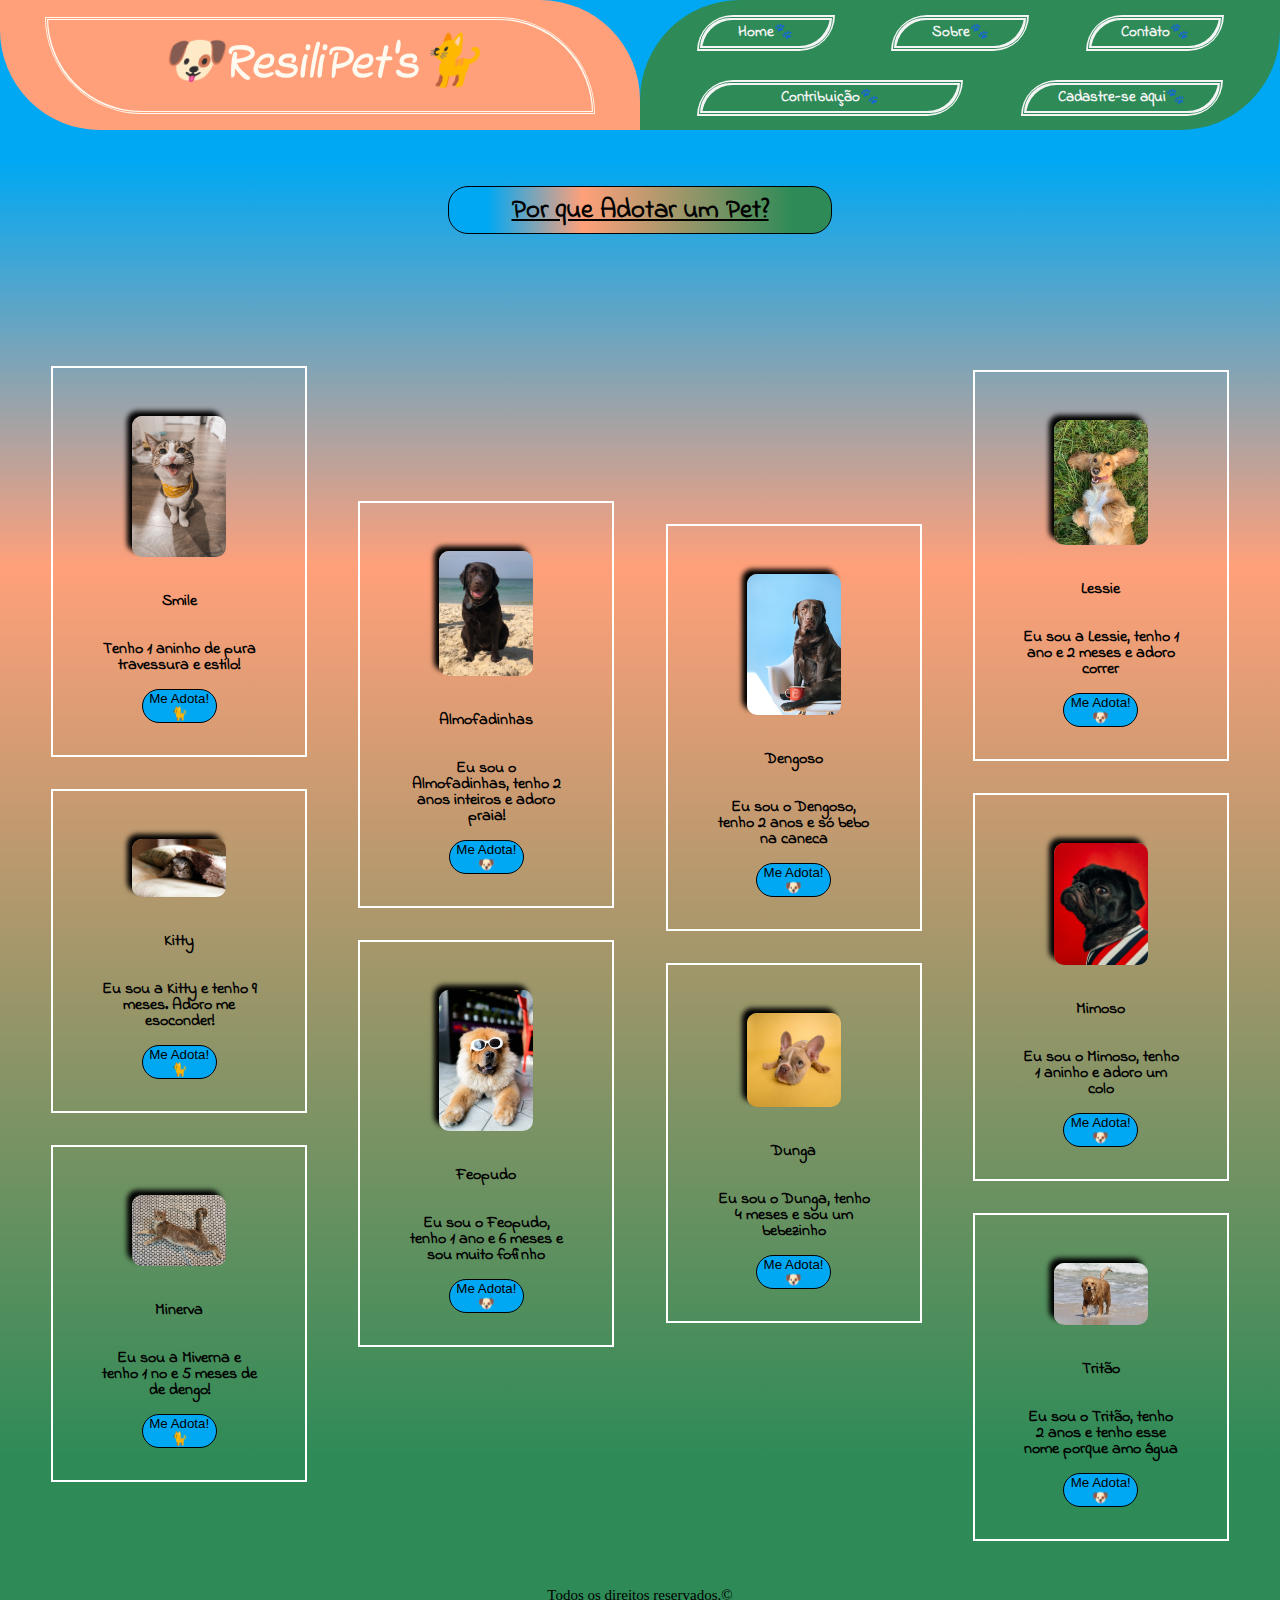
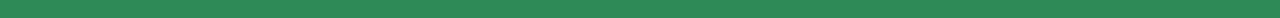
<file: index.html>
<!--Arquivo principal do Projeto AdoteAqui -->
<!DOCTYPE html>
<html lang="pt-br">

<!--Informações do conteúdo da página-->

<head>
    <meta charset="UTF-8">
    <meta http-equiv="X-UA-Compatible" content="IE=edge">
    <meta name="viewport" content="width=device-width, initial-scale=1.0">
    <title>ResiliPet's</title>
    <link rel="stylesheet" href="reset.css">
    <link rel="stylesheet" href="adoteaqui.css">
    <link href="https://fonts.googleapis.com/css2?family=Indie+Flower&family=Teko:wght@300&display=swap" rel="stylesheet">
<!--Conteúdo Visível da página-->
    <body>

<!--Cabeçalho-->

    <header>
        
        <div class="logo">
            <p class="textinho">🐶ResiliPet's🐈</p>
        </div>
        <nav>
            <a href="index.html">Home🐾</a>
            <a href="sobre.html">Sobre🐾</a>
            <a href="contato.html">Contato🐾</a>
            <a href="contribuiçao.html">Contribuição🐾</a>
            <a href="cadastrese.html">Cadastre-se aqui🐾</a> 
        </nav>
    </header>
    <div class="motivo">
        <button><a href="razao.html">Por que Adotar um Pet?</a></button>
    </div>

<!--Conteúdo principal-->

    <main class="container"> 
            <div class="gatos">
                <div class="alinhamento"> 
                    <img class="Smile" src="Smile.jpg" alt="Smile - um gatinho sorrindo com um lenço no pescoço!">
                    <p>Smile</p>
                    <p>Tenho 1 aninho de pura travessura e estilo!</p>
                    <a href="cadastrese.html"><button>Me Adota!🐈</button></a>
                </div>
                <div class="alinhamento">
                    <img src="Kitty.jpg" alt="Kitty - uma gatinha listrada escondida embaixo de m cobertor!">
                    <p>Kitty</p>
                    <p>Eu sou a Kitty e tenho 9 meses. Adoro me esoconder!</p>
                    <a href="cadastrese.html"><button>Me Adota!🐈</button></a>
                </div>
                <div class="alinhamento">
                    <img src="Minerva.jpeg" alt="Minerva -  uma gatinha cinza-claro deitada à vontade encarando a câmera!">
                    <p>Minerva</p>
                    <p>Eu sou a Miverna e tenho 1 no e 5 meses de de dengo!</p>
                    <a href="cadastrese.html"><button>Me Adota!🐈</button></a>
                </div>
            </div class="alinhamento">    
            <div class="dogs-1">
                <div class="alinhamento">
                    <img src="Almofadinhas.jpeg" alt="Almofadinhas - um cachorro preto de porte médio sentado na areia de praia!">
                    <p>Almofadinhas</p>
                    <p>Eu sou o Almofadinhas, tenho 2 anos inteiros e adoro praia!</p>
                    <a href="cadastrese.html"><button>Me Adota!🐶</button></a>
                </div>
                <div class="alinhamento">
                    <img src="Feopudo.jpg" alt="Feopudo - de médio porte, com cores branca e amarelo claro e muito peludo, usando um óculos de sol!">
                    <p>Feopudo</p>
                    <p>Eu sou o Feopudo, tenho 1 ano e 6 meses e sou muito fofinho</p>
                    <a href="cadastrese.html"><button>Me Adota!🐶</button></a>
                </div>
            </div>
            <div class="dogs-2">
                <div class="alinhamento">
                    <img src="Dengoso.jpg" alt="Dengoso - um cachorro de cor preta de grande porte sentado em uma cadeira branco e uma caneca vermelha entre as patas.">
                    <p>Dengoso</p>
                    <p>Eu sou o Dengoso, tenho 2 anos e só bebo na caneca</p>
                    <a href="cadastrese.html"><button>Me Adota!🐶</button></a>
                </div>
                <div class="alinhamento">
                    <img src="Dunga.jpg" alt="Dengoso - um cachorro de cor preta de grande porte sentado em uma cadeira branco e uma caneca vermelha entre as patas.">
                    <p>Dunga</p>
                    <p>Eu sou o Dunga, tenho 4 meses e sou um bebezinho</p>
                    <a href="cadastrese.html"><button>Me Adota!🐶</button></a>
                </div>
            </div>
            <div class="dogs-3">
                <div class="alinhamento">
                    <img height="50%" src="Lessie.jpg" alt="Lessie - uma cadela de médio porte, peluda, nas cores branca e caramelo, deitada na grama e com língua de fora.">
                    <p>Lessie</p>
                    <p>Eu sou a Lessie, tenho 1 ano e 2 meses e adoro correr</p>
                    <a href="cadastrese.html"><button>Me Adota!🐶</button></a>
                </div>
                <div class="alinhamento">
                    <img src="Mimoso.jpg" alt="Mimoso - De porte pequeno, cor preta, usando uma roupinha listrada em um fundo vermelho.">
                    <p>Mimoso</p>
                    <p>Eu sou o Mimoso, tenho 1 aninho e adoro um colo</p>
                    <a href="cadastrese.html"><button>Me Adota!🐶</button></a>
                </div >
                <div class="alinhamento">
                    <img src="Tritão.jpeg" alt="Tritão - um cachorro peludo, de porte médio, amarelo e saindo do mar com um peixe na boca. ">
                    <p>Tritão</p>
                    <p>Eu sou o Tritão, tenho 2 anos e tenho esse nome porque amo água</p>
                    <a href="cadastrese.html"><button>Me Adota!🐶</button></a>
                </div>
            </div>
        </main>

<!--Rodapé-->

    <footer>
        <p>Todos os direitos reservados.©</p>
    </footer>
</body>
</html>
</file>
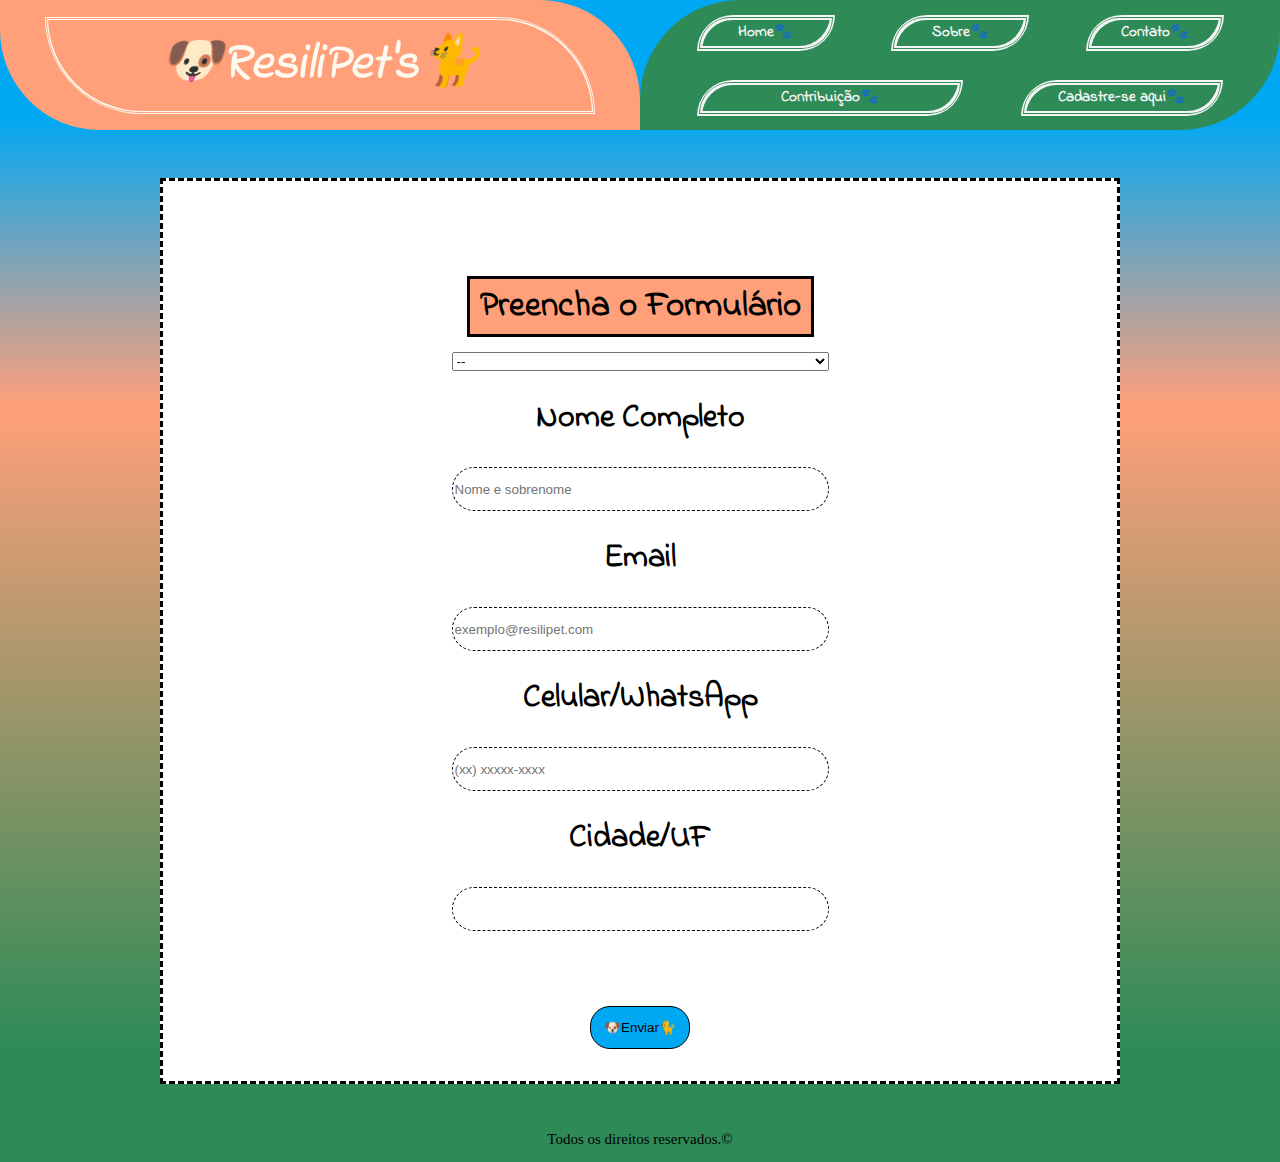
<file: cadastrese.html>
<!--Página de cadastro do Projeto-->

<!DOCTYPE html>
<html lang="pt-br">

<!--infomações da página-->

<head>
    <meta charset="UTF-8">
    <meta http-equiv="X-UA-Compatible" content="IE=edge">
    <meta name="viewport" content="width=device-width, initial-scale=1.0">
    <title>ResiliPet's</title>
    <link rel="stylesheet" href="reset.css">
    <link rel="stylesheet" href="adoteaqui.css">
    <link href="https://fonts.googleapis.com/css2?family=Indie+Flower&family=Teko:wght@300&display=swap" rel="stylesheet">

<!--Conteúdo Visível da página-->

<body>
  
  <!--Cabeçalho-->
  
    <header>
        
        <div class="logo">
            <p class="textinho">🐶ResiliPet's🐈</p>
        </div>
        <nav>
            <a href="index.html">Home🐾</a>
            <a href="sobre.html">Sobre🐾</a>
            <a href="contato.html">Contato🐾</a>
            <a href="contribuiçao.html">Contribuição🐾</a>
            <a href="cadastrese.html">Cadastre-se aqui🐾</a> 
        </nav>
    </header>
    
    <!--Conteúdo-->

    <div class="cadastre-se">
        <form class="formulario">
            <h2>Preencha o Formulário</h2>
                 <select>
                    <option>--</option>
                    <option>Quero adotar um pets </option>
                    <option>Quero doar um pet</option>
                    <option>Quero dicas de cuidados com o pet</option>
                    <option>Quero fazer uma contribuição</option>
                 </select>
                <label for="nome">Nome Completo</label>
                <input id="nome" type="text" placeholder="Nome e sobrenome">
        
                <label for="email">Email</label>
                <input id="email"type="email" placeholder="exemplo@resilipet.com">
                
                <label for="telefone">Celular/WhatsApp</label>
                <input id="telefone" type="tel" placeholder="(xx) xxxxx-xxxx">
        
                <label for="cidade">Cidade/UF</label>
                <input id="cidade" type="text">            
        </form>
        <button>🐶Enviar🐈</button>  
    </div>

<!--Rodapé-->

    <footer>
        <p>Todos os direitos reservados.©</p>
    </footer>
</body>
</html>
</file>
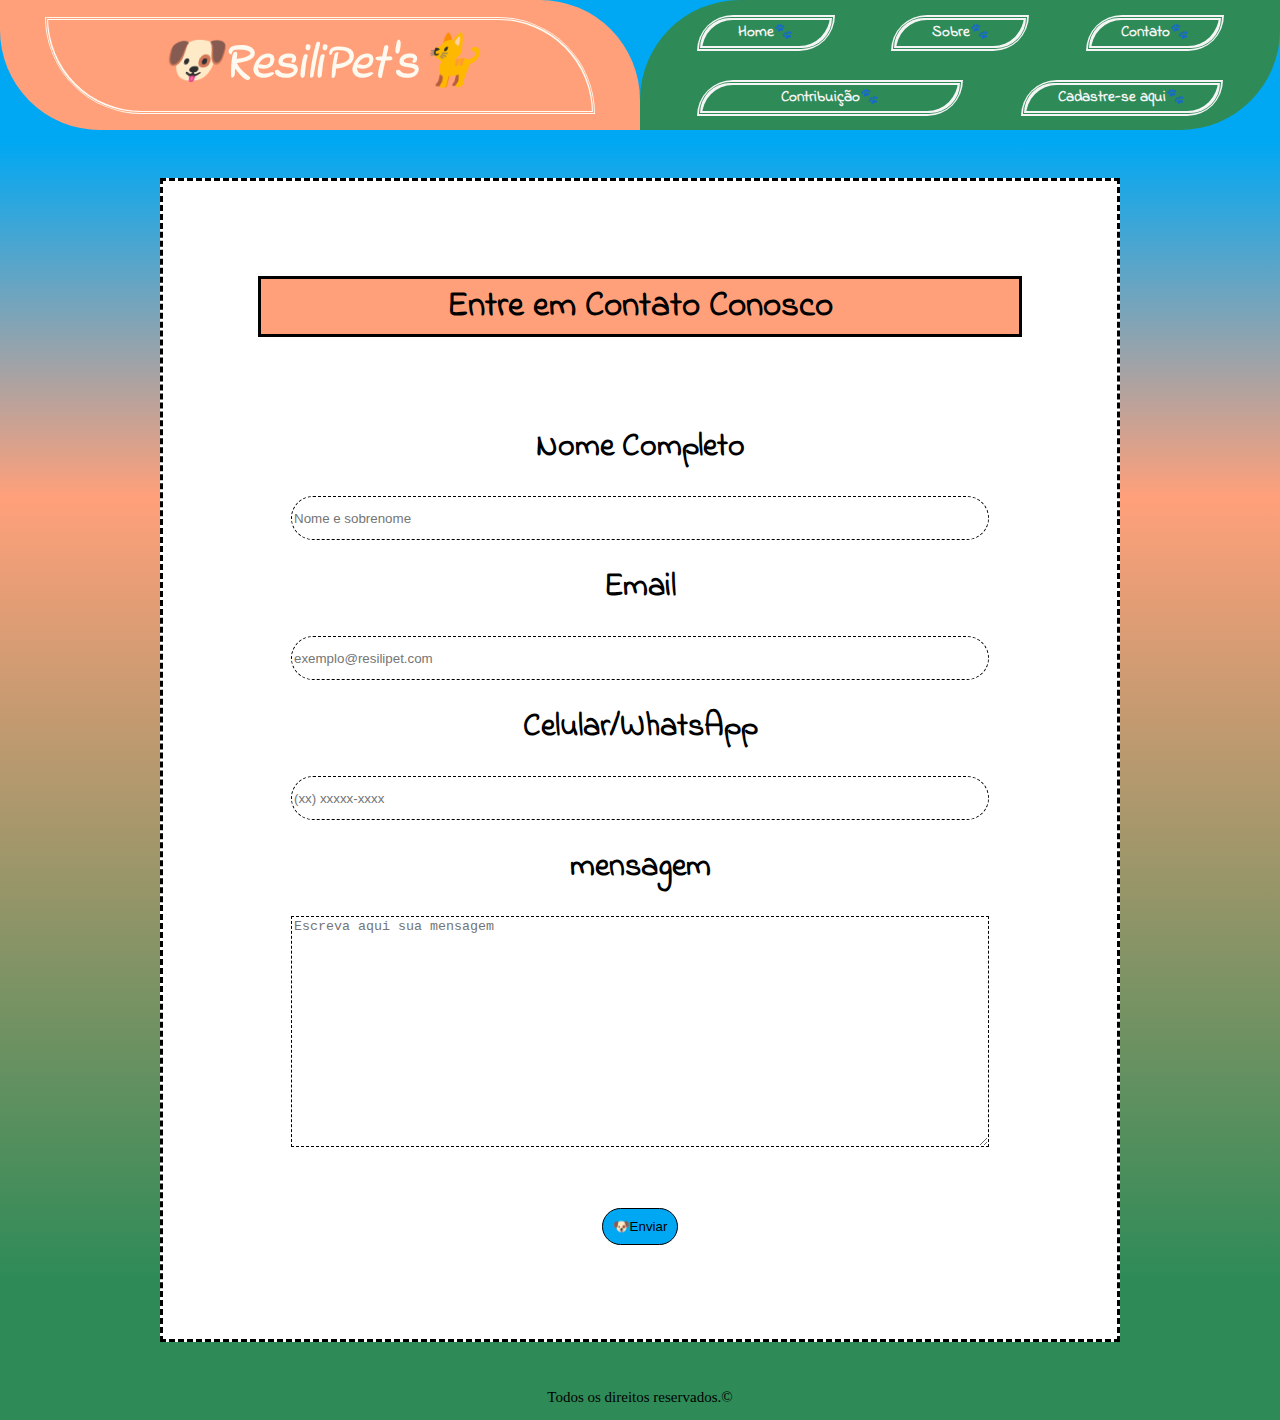
<file: contato.html>
<!DOCTYPE html>
<!--Página de contato-->

<html lang="pt-br">

<!--Informações da pagina-->

<head>
    <meta charset="UTF-8">
    <meta http-equiv="X-UA-Compatible" content="IE=edge">
    <meta name="viewport" content="width=device-width, initial-scale=1.0">
    <title>ResiliPet's</title>
    <link rel="stylesheet" href="reset.css">
    <link rel="stylesheet" href="adoteaqui.css">
    <link href="https://fonts.googleapis.com/css2?family=Indie+Flower&family=Teko:wght@300&display=swap" rel="stylesheet">

<!--Conteúdo visivel da pagina-->

<body>

<!--Cabeçalho-->

    <header>
        
        <div class="logo">
            <p class="textinho">🐶ResiliPet's🐈</p>
        </div>
        <nav>
            <a href="index.html">Home🐾</a>
            <a href="sobre.html">Sobre🐾</a>
            <a href="contato.html">Contato🐾</a>
            <a href="contribuiçao.html">Contribuição🐾</a>
            <a href="cadastrese.html">Cadastre-se aqui🐾</a> 
        </nav>
    </header>

<!--Conteúdo-->

    <div class="padrao-nav">
        <h2>Entre em Contato Conosco</h2>
    <form class="formulario">
        <label for="nome">Nome Completo</label>
        <input id="nome" type="text" placeholder="Nome e sobrenome">

        <label for="email">Email</label>
        <input id="email"type="email" placeholder="exemplo@resilipet.com">
        
        <label for="telefone">Celular/WhatsApp</label>
        <input id="telefone" type="tel" placeholder="(xx) xxxxx-xxxx">

        <label for="mensagem">mensagem</label>
        <textarea cols="30" rows="15" id="mensagem" placeholder="Escreva aqui sua mensagem"></textarea>
    </form>
    <button>🐶Enviar</button>
    </div>

<!--Rodapé-->

    <footer>
        <p>Todos os direitos reservados.©</p>
    </footer>
</body>
</html>
</file>
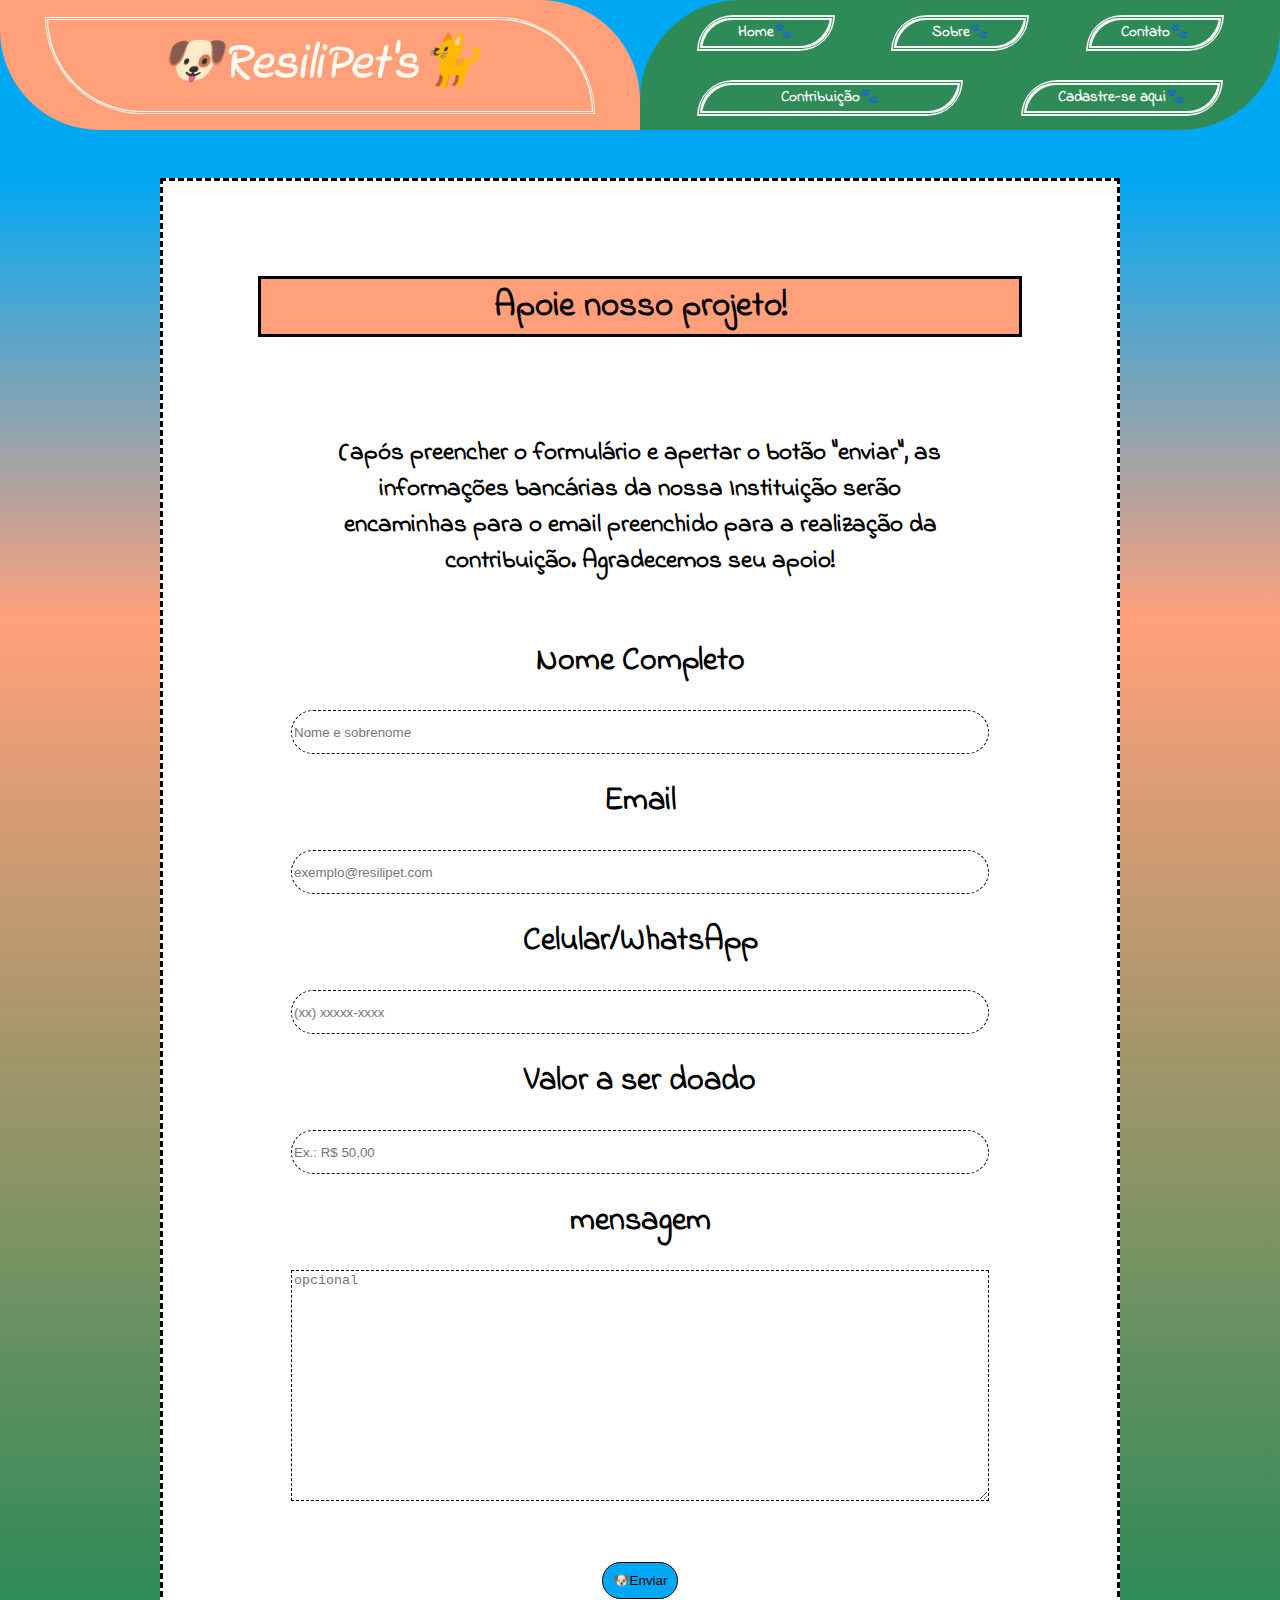
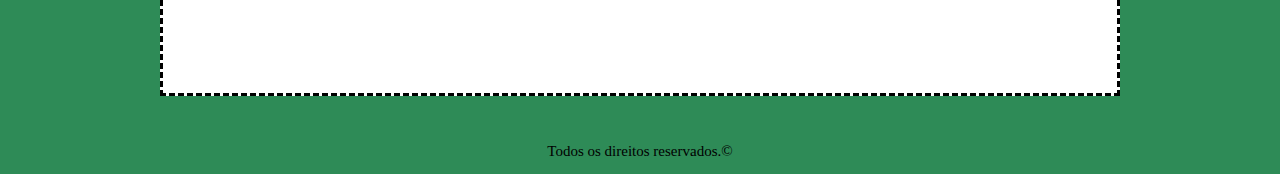
<file: contribuiçao.html>
<!--Página de contribuição-->

<!DOCTYPE html>
<html lang="pt-br">

<!--Informações da página-->

<head>
    <meta charset="UTF-8">
    <meta http-equiv="X-UA-Compatible" content="IE=edge">
    <meta name="viewport" content="width=device-width, initial-scale=1.0">
    <title>ResiliPet's</title>
    <link rel="stylesheet" href="reset.css">
    <link rel="stylesheet" href="adoteaqui.css">
    <link href="https://fonts.googleapis.com/css2?family=Indie+Flower&family=Teko:wght@300&display=swap" rel="stylesheet">

<!--Conteúdo da pagina-->

<body>

<!--Cabeçalho-->

    <header>
        
        <div class="logo">
            <p class="textinho">🐶ResiliPet's🐈</p>
        </div>
        <nav>
            <a href="index.html">Home🐾</a>
            <a href="sobre.html">Sobre🐾</a>
            <a href="contato.html">Contato🐾</a>
            <a href="contribuiçao.html">Contribuição🐾</a>
            <a href="cadastrese.html">Cadastre-se aqui🐾</a> 
        </nav>
    </header>

<!--Conteúdo visível da página-->

    <div class="padrao-nav">
        <h2>Apoie nosso projeto!</h2>
    <form class="formulario">
        <p>(após preencher o formulário e apertar o botão "enviar", as informações bancárias da nossa Instituição serão encaminhas para o email preenchido para a realização da contribuição. Agradecemos seu apoio!</p>
        <label for="nome">Nome Completo</label>
        <input id="nome" type="text" placeholder="Nome e sobrenome">

        <label for="email">Email</label>
        <input id="email"type="email" placeholder="exemplo@resilipet.com">
        
        <label for="telefone">Celular/WhatsApp</label>
        <input id="telefone" type="tel" placeholder="(xx) xxxxx-xxxx">

        <label for="valor">Valor a ser doado</label>
        <input id="valor" type="number" placeholder="Ex.: R$ 50,00">

        <label for="mensagem">mensagem</label>
        <textarea cols="30" rows="15" id="mensagem" placeholder="opcional"></textarea>
    </form>
        <button>🐶Enviar</button>
    </div>

<!--Rodapé-->

    <footer>
        <p>Todos os direitos reservados.©</p>
    </footer>
</body>
</html>
</file>
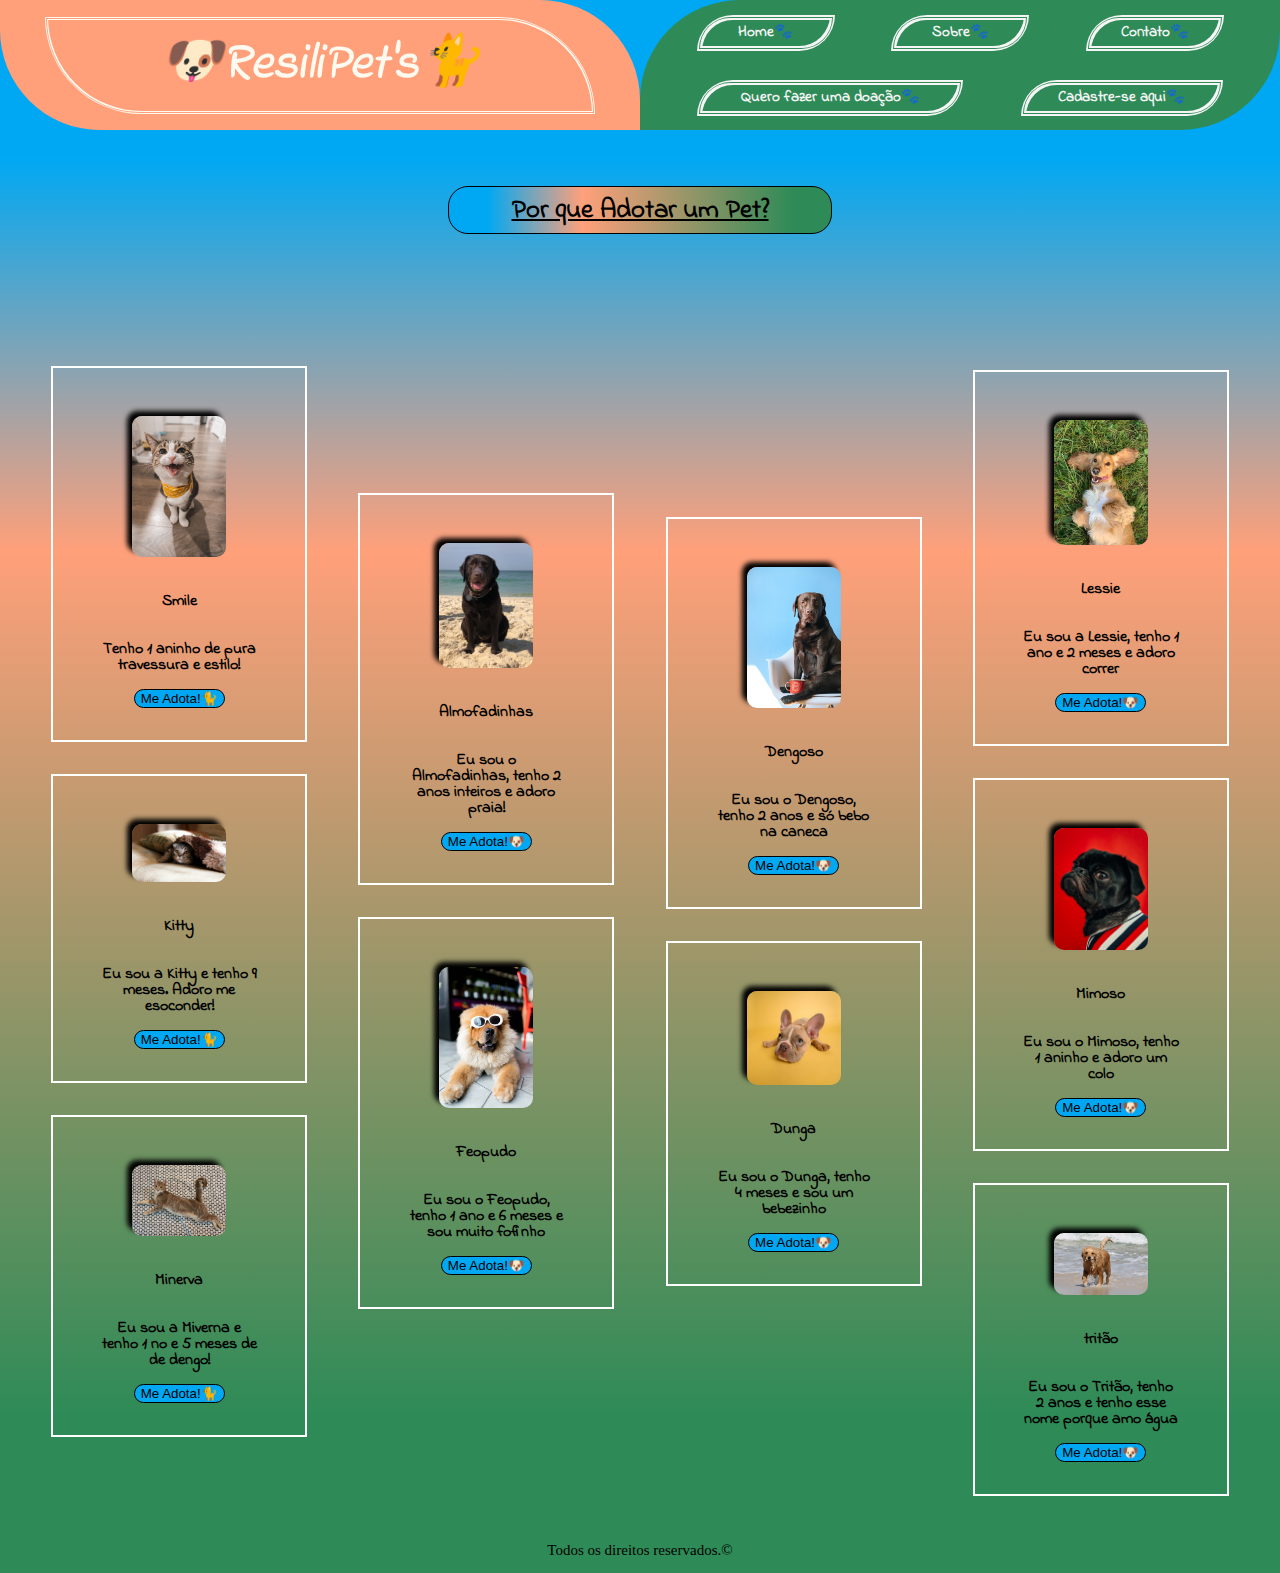
<file: index.html.html>
<!DOCTYPE html>
<html lang="pt-br">
<head>
    <meta charset="UTF-8">
    <meta http-equiv="X-UA-Compatible" content="IE=edge">
    <meta name="viewport" content="width=device-width, initial-scale=1.0">
    <title>ResiliPet's</title>
    <link rel="stylesheet" href="reset.css">
    <link rel="stylesheet" href="adoteaqui.css">
    <link href="https://fonts.googleapis.com/css2?family=Indie+Flower&family=Teko:wght@300&display=swap" rel="stylesheet">
<body>
    <header>
        
        <div class="logo">
            <p class="textinho">🐶ResiliPet's🐈</p>
        </div>
        <nav>
            <a href="adoteaqui.html">Home🐾</a>
            <a href="sobre.html">Sobre🐾</a>
            <a href="contato.html">Contato🐾</a>
            <a href="doaçao.html">Quero fazer uma doação🐾</a>
            <a href="cadastrese.html">Cadastre-se aqui🐾</a> 
        </nav>
    </header>
    <div class="motivo">
        <button><a href="razao.html">Por que Adotar um Pet?</a></button>
    </div>
    <main class="container"> 
            <div class="gatos">
                <div class="alinhamento"> 
                    <img class="Smile" src="Smile.jpg" alt="Smile - um gatinho sorrindo com um lenço no pescoço!">
                    <p>Smile</p>
                    <p>Tenho 1 aninho de pura travessura e estilo!</p>
                    <button>Me Adota!🐈 </button>
                </div>
                <div class="alinhamento">
                    <img src="Kitty.jpg" alt="Kitty - uma gatinha listrada escondida embaixo de m cobertor!">
                    <p>Kitty</p>
                    <p>Eu sou a Kitty e tenho 9 meses. Adoro me esoconder!</p>
                    <button>Me Adota!🐈 </button>
                </div>
                <div class="alinhamento">
                    <img src="Minerva.jpeg" alt="Minerva -  uma gatinha cinza-claro deitada à vontade encarando a câmera!">
                    <p>Minerva</p>
                    <p>Eu sou a Miverna e tenho 1 no e 5 meses de de dengo!</p>
                    <button>Me Adota!🐈 </button>
                </div>
            </div class="alinhamento">    
            <div class="dogs-1">
                <div class="alinhamento">
                    <img src="Almofadinhas.jpeg" alt="Almofadinhas - um cachorro preto de porte médio sentado na areia de praia!">
                    <p>Almofadinhas</p>
                    <p>Eu sou o Almofadinhas, tenho 2 anos inteiros e adoro praia!</p>
                    <button>Me Adota!🐶</button>
                </div>
                <div class="alinhamento">
                    <img src="Feopudo.jpg" alt="Feopudo - de médio porte, com cores branca e amarelo claro e muito peludo, usando um óculos de sol!">
                    <p>Feopudo</p>
                    <p>Eu sou o Feopudo, tenho 1 ano e 6 meses e sou muito fofinho</p>
                    <button>Me Adota!🐶</button>
                </div>
            </div>
            <div class="dogs-2">
                <div class="alinhamento">
                    <img src="Dengoso.jpg" alt="Dengoso - um cachorro de cor preta de grande porte sentado em uma cadeira branco e uma caneca vermelha entre as patas.">
                    <p>Dengoso</p>
                    <p>Eu sou o Dengoso, tenho 2 anos e só bebo na caneca</p>
                    <button>Me Adota!🐶</button>
                </div>
                <div class="alinhamento">
                    <img src="Dunga.jpg" alt="Dengoso - um cachorro de cor preta de grande porte sentado em uma cadeira branco e uma caneca vermelha entre as patas.">
                    <p>Dunga</p>
                    <p>Eu sou o Dunga, tenho 4 meses e sou um bebezinho</p>
                    <button>Me Adota!🐶</button>
                </div>
            </div>
            <div class="dogs-3">
                <div class="alinhamento">
                    <img height="50%" src="Lessie.jpg" alt="Lessie - uma cadela de médio porte, peluda, nas cores branca e caramelo, deitada na grama e com língua de fora.">
                    <p>Lessie</p>
                    <p>Eu sou a Lessie, tenho 1 ano e 2 meses e adoro correr</p>
                    <button>Me Adota!🐶</button>
                </div>
                <div class="alinhamento">
                    <img src="Mimoso.jpg" alt="Mimoso - De porte pequeno, cor preta, usando uma roupinha listrada em um fundo vermelho.">
                    <p>Mimoso</p>
                    <p>Eu sou o Mimoso, tenho 1 aninho e adoro um colo</p>
                    <button>Me Adota!🐶</button>
                </div >
                <div class="alinhamento">
                    <img src="Tritão.jpeg" alt="Tritão - um cachorro peludo, de porte médio, amarelo e saindo do mar com um peixe na boca. ">
                    <p>tritão</p>
                    <p>Eu sou o Tritão, tenho 2 anos e tenho esse nome porque amo água</p>
                    <button>Me Adota!🐶</button>
                </div>
            </div>
        </main>
    <footer>
        <p>Todos os direitos reservados.©</p>
    </footer>
</body>
</html>
</file>
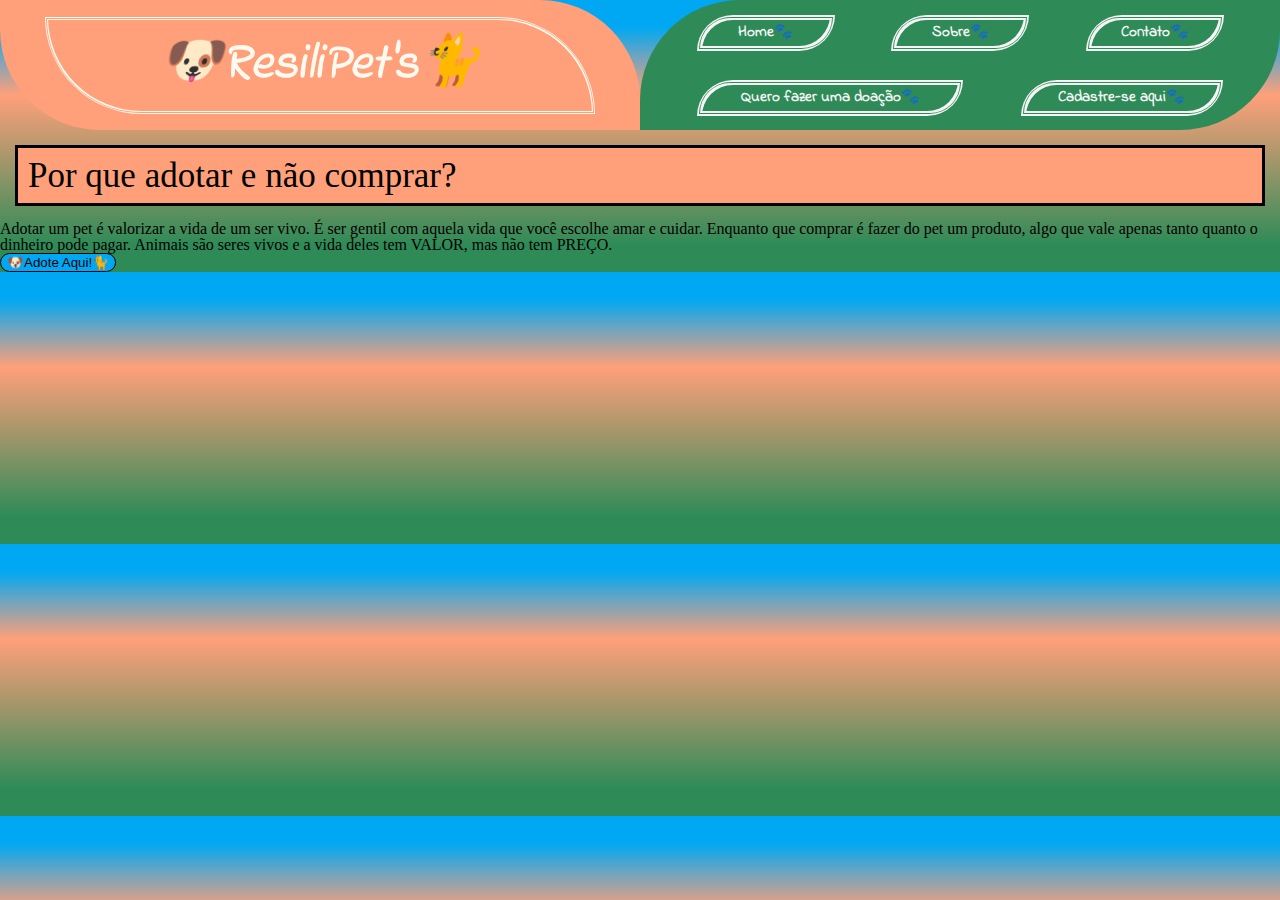
<file: razao.html>
<!DOCTYPE html>
<html lang="pt-br">
<head>
    <meta charset="UTF-8">
    <meta http-equiv="X-UA-Compatible" content="IE=edge">
    <meta name="viewport" content="width=device-width, initial-scale=1.0">
    <title>ResiliPet's</title>
    <link rel="stylesheet" href="reset.css">
    <link rel="stylesheet" href="adoteaqui.css">
    <link href="https://fonts.googleapis.com/css2?family=Indie+Flower&family=Teko:wght@300&display=swap" rel="stylesheet">
<body>
    <header>
        
        <div class="logo">
            <p class="textinho">🐶ResiliPet's🐈</p>
        </div>
        <nav>
            <a href="adoteaqui.html">Home🐾</a>
            <a href="sobre.html">Sobre🐾</a>
            <a href="contato.html">Contato🐾</a>
            <a href="doaçao.html">Quero fazer uma doação🐾</a>
            <a href="cadastrese.html">Cadastre-se aqui🐾</a>
        </nav>
    </header>
    <div class="razão">
        <h2>Por que adotar e não comprar?</h2>

        <p> Adotar um pet é valorizar a vida de um ser vivo. É ser gentil com aquela vida que você escolhe amar e cuidar.
            Enquanto que comprar é fazer do pet um produto, algo que vale apenas tanto quanto o dinheiro pode pagar.
            Animais são seres vivos e a vida deles tem VALOR, mas não tem PREÇO.</p>
        <button>🐶Adote Aqui!🐈</button>
    </div>
</file>
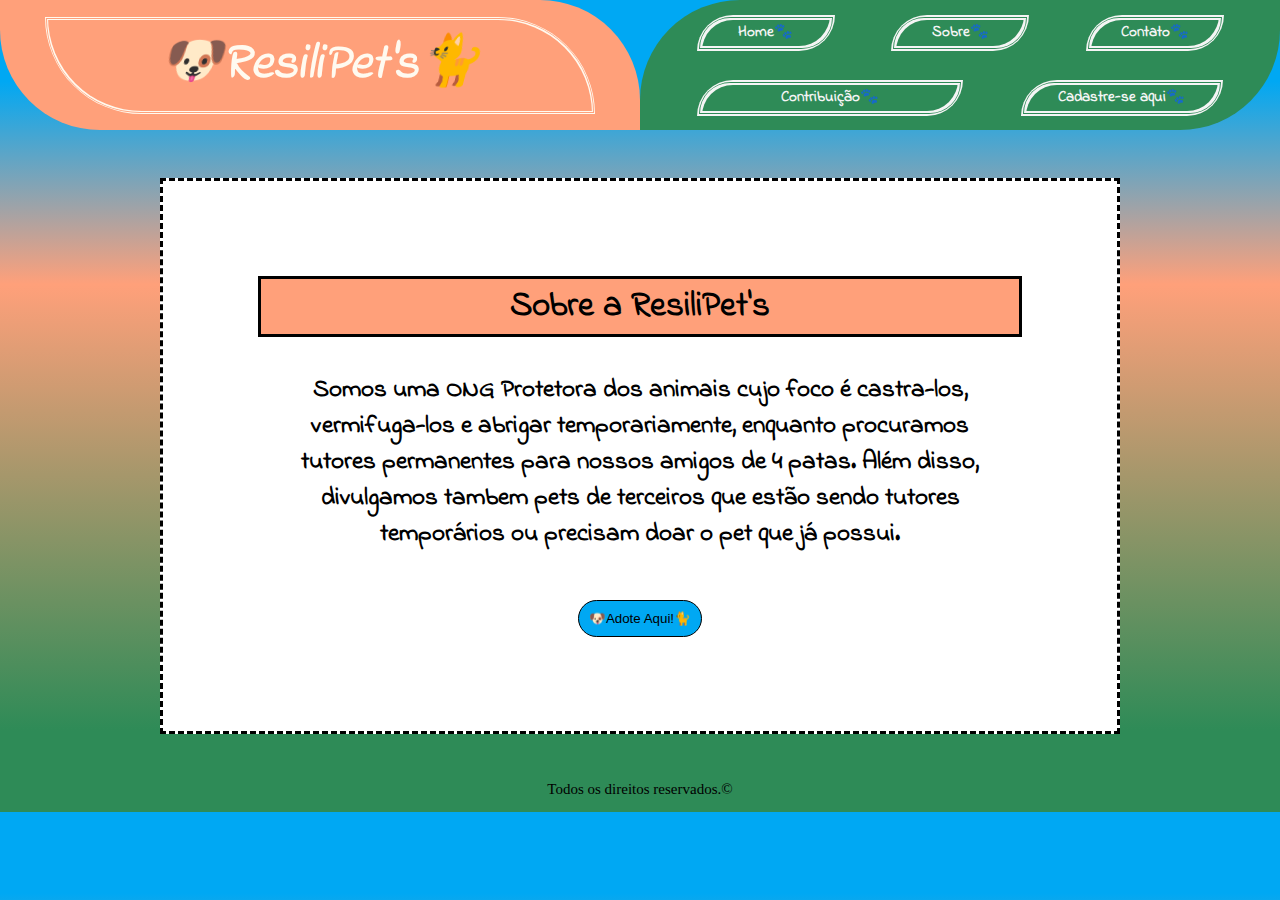
<file: sobre.html>
<!--Página de informações-->

<!DOCTYPE html>
<html lang="pt-br">

<!--informações da pagina-->

<head>
    <meta charset="UTF-8">
    <meta http-equiv="X-UA-Compatible" content="IE=edge">
    <meta name="viewport" content="width=device-width, initial-scale=1.0">
    <title>ResiliPet's</title>
    <link rel="stylesheet" href="reset.css">
    <link rel="stylesheet" href="adoteaqui.css">
    <link href="https://fonts.googleapis.com/css2?family=Indie+Flower&family=Teko:wght@300&display=swap" rel="stylesheet">

<!--Conteúdo vísivel da pagina-->

<body>

<!--Cabeçalho-->

    <header>
        
        <div class="logo">
            <p class="textinho">🐶ResiliPet's🐈</p>
        </div>
        <nav>
            <a href="index.html">Home🐾</a>
            <a href="sobre.html">Sobre🐾</a>
            <a href="contato.html">Contato🐾</a>
            <a href="contribuiçao.html">Contribuição🐾</a>
            <a href="cadastrese.html">Cadastre-se aqui🐾</a> 
        </nav>
    </header>

<!--Contedúdo -->

    <div class="padrao-nav">
        <h2>Sobre a ResiliPet's</h2>

        <p> Somos uma ONG Protetora dos animais cujo foco é castra-los, vermifuga-los e abrigar temporariamente, enquanto procuramos tutores permanentes para nossos amigos de 4 patas. Além disso, divulgamos tambem pets de terceiros que estão sendo tutores temporários ou precisam doar o pet que já possui.</p>
        <a class="adoteaqui" href="cadastrese.html"><button>🐶Adote Aqui!🐈</button></a>
    </div>

<!--Rodapé-->

    <footer>
        <p>Todos os direitos reservados.©</p>
    </footer>
</body>
</html>
</file>
<file: adoteaqui.css>
/* Estilização CSS do Página Inicial "Home*/
body {
    background: linear-gradient(#00a8f3 10%, #ffa07a 35% , #2e8b57 90%);
}
/* Estilização do Cabeçalho */
header {
    display: flex;
    margin: 0;
    min-height: 130px;
 }
.logo{
    display: flex;
    justify-content: center;
    background-color:#ffa07a;
    width: 50%;
    height: 130px;
    color: floralwhite;
    border-radius: 0 100px;
    font-family: 'Indie Flower', cursive;
    font-size: 25px;
    font-style: oblique;
    align-items: center;
}
.textinho {
    display: flex;
    border: double;
    border-radius: 0 100px;
    height: 70%;
    width: 85%;
    text-align: center;
    font-weight: bold;
    font-size: 50px;
    align-items: center;
    justify-content: center;
}
.textinho:hover {
    font-size: 75px;
    color: black;
}
nav {
    display: flex;
    flex-wrap: wrap;
    background: #2e8b57;
    width: 50%;
    justify-content:space-evenly;
    align-items: center;
    font-family: 'Indie Flower', cursive;
    font-size: 15px;
    font-weight: bold;
    border-radius: 100px 0;
}
a {
    display: flex;
    justify-content: space-evenly;
    align-items: center;
    text-decoration: none;
    text-align: center;
    color: whitesmoke;
    border: 5px double;
    border-radius: 100px 0;
    width: 20%;
    height: 20%;
}
a:nth-child(4) {
    width: 40%;
}
a:nth-child(5) {
    width: 30%;
}
a:hover {
    color: black;
    font-size: 20px;
}
a:nth-child(4):hover {
    color: black;
    font-size: 20px;
    width: 50%;
}
a:nth-child(5):hover {
    color: black;
    font-size: 20px;
    width: 40%;
}
/* Estilização do botão "Porque Adotar um pet?" no topo da página */
.motivo {
    display: flex;
    justify-content: center;
    align-items: center;
    height: 10em;
    width: auto;
}
.motivo button {
    width: 30%;
    height: 30%;
    background: linear-gradient(90deg, #00a8f3 10%, #ffa07a 35% , #2e8b57 90%);
}
.motivo a {
    border: none;
    width: auto;
    font-family: 'Indie Flower', cursive;
    color: black;
    font-size: 2em;
    font-weight: bold;
    text-decoration: underline;
}
/* Estilização do conteúdo pricipal da página */
.container {
    margin-top: 1em;
}
.container, .gatos, .dogs-1, .dogs-2, .dogs-3 {
    display: flex;
    justify-content: space-evenly;
    align-items: center;
}
.gatos, .dogs-1, .dogs-2, .dogs-3 {
    display: flex;
    flex-direction: column;
    width: 20%;
    align-items: center;
}
.dogs-1 {
    margin: 0;
}
.dogs-3 {
    margin-top: 4em;
}
img {
    border-radius: 10px;
    box-shadow: -5px -5px  5px black;
    height: auto;
    width: 50%;
    margin: 1em;
}
img:hover {
    height: auto;
    width: 65%;
    cursor: pointer;
}
.alinhamento {
    text-align: center;
    font-family: 'Indie Flower', cursive;
    font-weight: bold;
    margin-bottom: 2em;
    padding: 2em;
    border: 2px solid white;
}
.alinhamento p {
    padding: 1em;
}
.alinhamento a {
    border: none;
    margin: auto;
}
button {
    background-color: #00a8f3;
    border: 1px solid black;
    border-radius: 20px;
}
button:hover {
    cursor:pointer;
    background-color: #2e8b57;
}
button:active {
    background-color: #ffa07a;
    font-size: larger;
}
footer {
    text-align: center;
    font-size: 15px;
    margin: 1em;
}
/* Estilização CSS comum às paginas: Sobre, Contato e Contribuição */
.padrao-nav {
    text-align: center;
    margin: 3em 10em 3em 10em;
    padding: 5em;
    font-family: 'Indie Flower', cursive;
    font-weight: bold;
    border: 3px dashed;
    background-color: white;
}
h2 {
    font-size: 35px;
    border: 3px  solid;
    margin: 15px;
    padding: 10px;
    background-color: #ffa07a ;
}
.padrao-nav p {
    font-size: 25px;
    padding: 10px;
    margin: 1em;
    line-height: normal;
}
.padrao-nav button {
    padding: 10px;
    margin: 1em;
}
.adoteaqui {
    display: flex;
    justify-content: center;
    border: none;
    align-items: center;
    margin: auto;
}
/* Estilização CSS comum às páginas: Contato,  Contribuição e Cadastre-se */
.formulario {
    display: flex;
    flex-direction: column;
    padding: 3em;
}
.formulario label {
    font-size: 2em;
    margin: 1em;
}
input {
    border: 1px dashed black;
    height: 3em;
    border-radius: 50px;
}
textarea {
    border: 1px dashed black;
}
/* Estilização CSS da Página "Cadastre-se" */
.cadastre-se {
    display: flex;
    flex-direction: column;
    justify-content: center;
    align-items: center;
    margin: 1em;
    padding: 1em;
    text-align: center;
    margin: 3em 10em 3em 10em;
    padding: 2em;
    font-family: 'Indie Flower', cursive;
    font-weight: bold;
    border: 3px dashed;
    background-color: white;
}
.cadastre-se button {
    margin-top: 2em;
    padding: 1em;
}
/* Configurações de Media Query */
@media screen and (max-width: 480px) {
   /* Estilização CSS para mobile do Cabeçalho da Página inicial */
    body {
        background: linear-gradient(#00a8f3 10%, #ffa07a 35% , #2e8b57 90%);
    }
    header {
        display: flex;
        flex-direction: column;
        margin-top: 0;
        height: 100%;
    }
    .logo {
        display: flex;
        justify-content: center;
        background-color:#ffa07a;
        width: 100%;
        height: auto;
        color: floralwhite;
        border-radius: 0 100px;
        font-family: 'Indie Flower', cursive;
        font-size: 10px;
        align-items: center;
        margin-top: 1em;
    }
    .textinho {
        display: flex;
        height: 70%;
        width: 100%;
        text-align: center;
        font-weight: bold;
        font-size: 50px;
        align-items: center;
        justify-content: center;
    }
    nav {
        display: flex;
        flex-direction: row;
        background: #2e8b57;
        width: 100%;
        justify-content:space-evenly;
        align-items: center;
        font-family: 'Indie Flower', cursive;
        font-size: 15px;
        font-weight: bold;
        border-radius: 100px 0;
    }
    a {
        display: flex;
        justify-content: space-evenly;
        align-items: center;
        text-decoration: none;
        text-align: center;
        color: whitesmoke;
        border: none;
        width: 20%;
        height: 20%;
    }
    /* Estilização CSS para mobile do botão: "Por que adotar um pet?" */
    .motivo button {
        width: 90%;
        height: 30%;
        background: linear-gradient(90deg, #00a8f3 10%, #ffa07a 35% , #2e8b57 90%);
    }
    /* Estilização CSS para mobile do conteúdo principal da pagina */
    .container {
        display: flex;
        flex-direction: column;
    }
    img {
        border-radius: 10px;
        box-shadow: -5px -5px  5px black;
        height: auto;
        width: 70%;
        margin: 1em;
    }
    .alinhamento {
        text-align: center;
        font-family: 'Indie Flower', cursive;
        font-weight: bold;
        margin-bottom: 2em;
        padding: 2em;
        border: 2px solid white;
        width: 15em;
    }
    /* Estilização CSS para Mobile do rodapé da pagina */
    footer {
        text-align: center;
        font-size: 15px;
        margin: 1em;
    }
    .padrao-nav {
        margin: 0;
    }
    .cadastre-se {
        margin: 1em;
        padding: 2em;
    }
    
}
</file>
